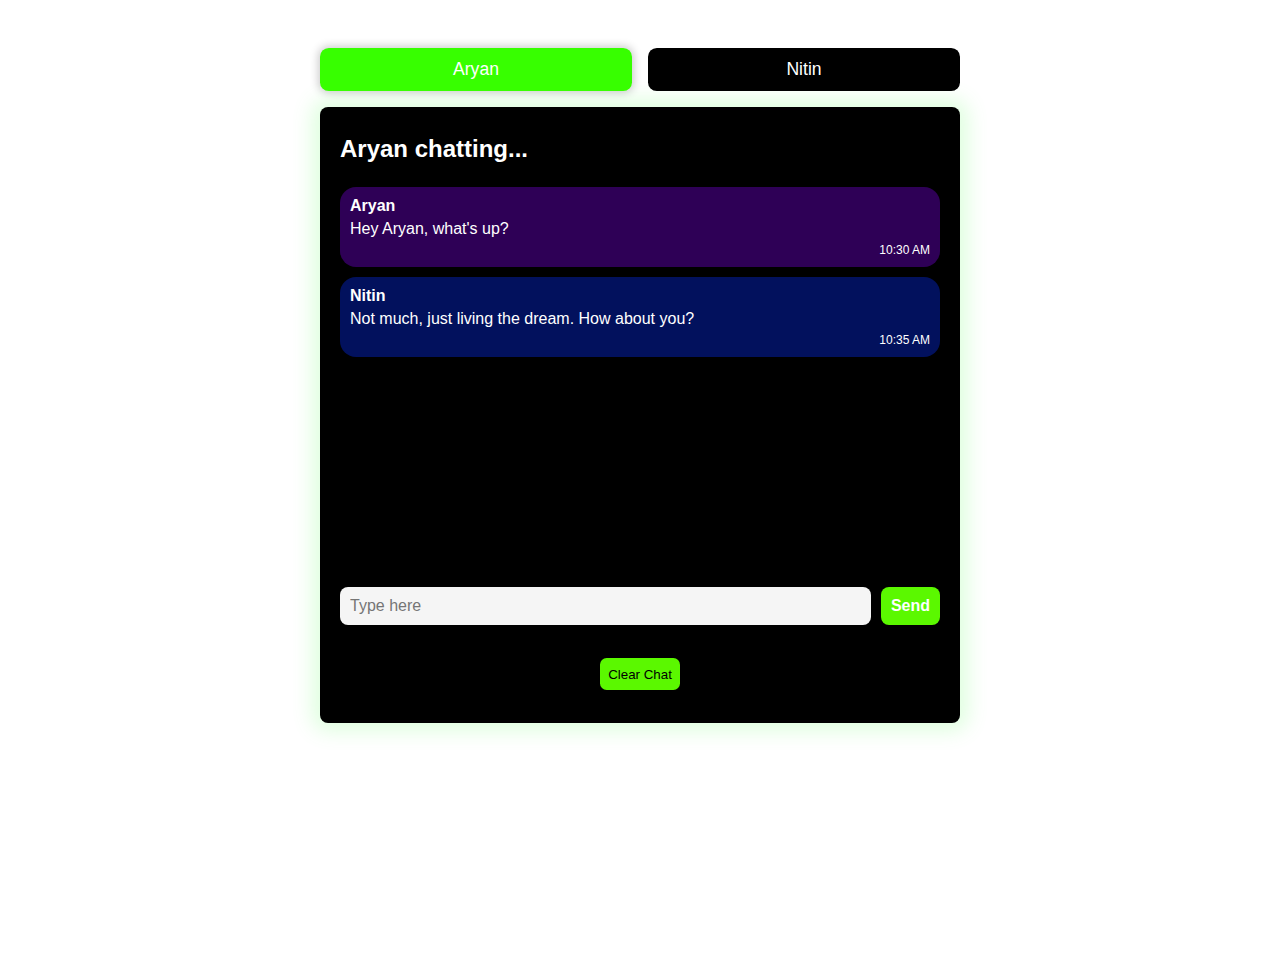
<file: index.html>
<!DOCTYPE html>
<html lang="en">
  <head>
    <meta charset="UTF-8" />
    <meta name="viewport" content="width=device-width, initial-scale=1.0" />
    <title>Private Chatroom</title>
    <link rel="stylesheet" href="style.css" />
  </head>
  <body>
    <div class="person-selector">
      <button class="button person-selector-button active-person" id="john-selector">Aryan</button>
      <button class="button person-selector-button" id="jane-selector">Nitin</button>
    </div>
    <div class="chat-container">
      <h2 class="chat-header">Aryan chatting...</h2>

      <div class="chat-messages">
        <div class="message blue-bg">
          <div class="message-sender">Aryan</div>
          <div class="message-text">Hey Aryan, what's up?</div>
          <div class="message-timestamp">10:30 AM</div>
        </div>
        <div class="message gray-bg">
          <div class="message-sender">Nitin</div>
          <div class="message-text">Not much, just living the dream. How about you?</div>
          <div class="message-timestamp">10:35 AM</div>
        </div>
      </div>

      <form class="chat-input-form">
        <input type="text" class="chat-input" required placeholder="Type here" />
        <button type="submit" class="button send-button">Send</button>
      </form>
      <button class="button clear-chat-button">Clear Chat</button>
    </div>

    <script src="app.js"></script>
  </body>
</html>
</file>
<file: style.css>
body {
  background-color:#fff;
  height: 100vh;
}

.button {
  border: none;
  padding: 0.625em;
  border-radius: 0.5em;
  cursor: pointer;
}

.button:hover {
  filter: brightness(0.9);
}

.button:active {
  transform: translateY(2px);
}

.person-selector {
  display: flex;
  justify-content: center;
  gap: 1em;
  margin: 3em auto 1em;
  max-width: 40em;
}

.person-selector-button {
  width: 100%;
  background-color: #000000;
  color: #fff;
  font-size: 1.1em;
}

.active-person {
  background: #37ff00;
  box-shadow: 0 0 0.5em 0.1em #00000033;
}

.chat-container {
  background: #000000;
  font-family: 'Roboto', sans-serif;
  border-radius: 0.5em;
  padding: 0.5em 1.25em;
  margin: auto;
  max-width: 37.5em;
  height: 37.5em;
  box-shadow: 0 0 1.25em 0.5em #5dff5d33;
}

.chat-header {
  margin-bottom: 1em;
  color: #fff;
}

.chat-header h2 {
  font-size: 1.25em;
  font-weight: bold;
}

.chat-messages {
  height: 23em;
  overflow-y: scroll;
}

.chat-messages::-webkit-scrollbar {
  display: none;
}

.message {
  padding: 0.625em;
  border-radius: 1em;
  margin-bottom: 0.625em;
  display: flex;
  flex-direction: column;
  color: #fff;
}

.message-sender {
  font-weight: bold;
  margin-bottom: 0.31em;
}

.message-text {
  font-size: 1em;
  margin-bottom: 0.31em;
  word-wrap: break-word;
}

.message-timestamp {
  font-size: 0.75em;
  text-align: right;
}

.blue-bg {
  background-color: #2e0056;
}

.gray-bg {
  background-color: #02115d;
}

.chat-input-form {
  display: flex;
  align-items: center;
  margin-top: 2em;
  gap: 0.625em;
}

.chat-input {
  padding: 0.625em;
  border: none;
  border-radius: 0.5em;
  background-color: #f5f5f5;
  color: #000000;
  font-size: 1em;
  flex-grow: 1;
}

.send-button {
  background-color: #5bf800;
  color: #fff;
  font-size: 1em;
  font-weight: bold;
}

.clear-chat-button {
  display: block;
  margin: 2.5em auto;
  background-color: #5bf800;
  color:#000000;
}
</file>
